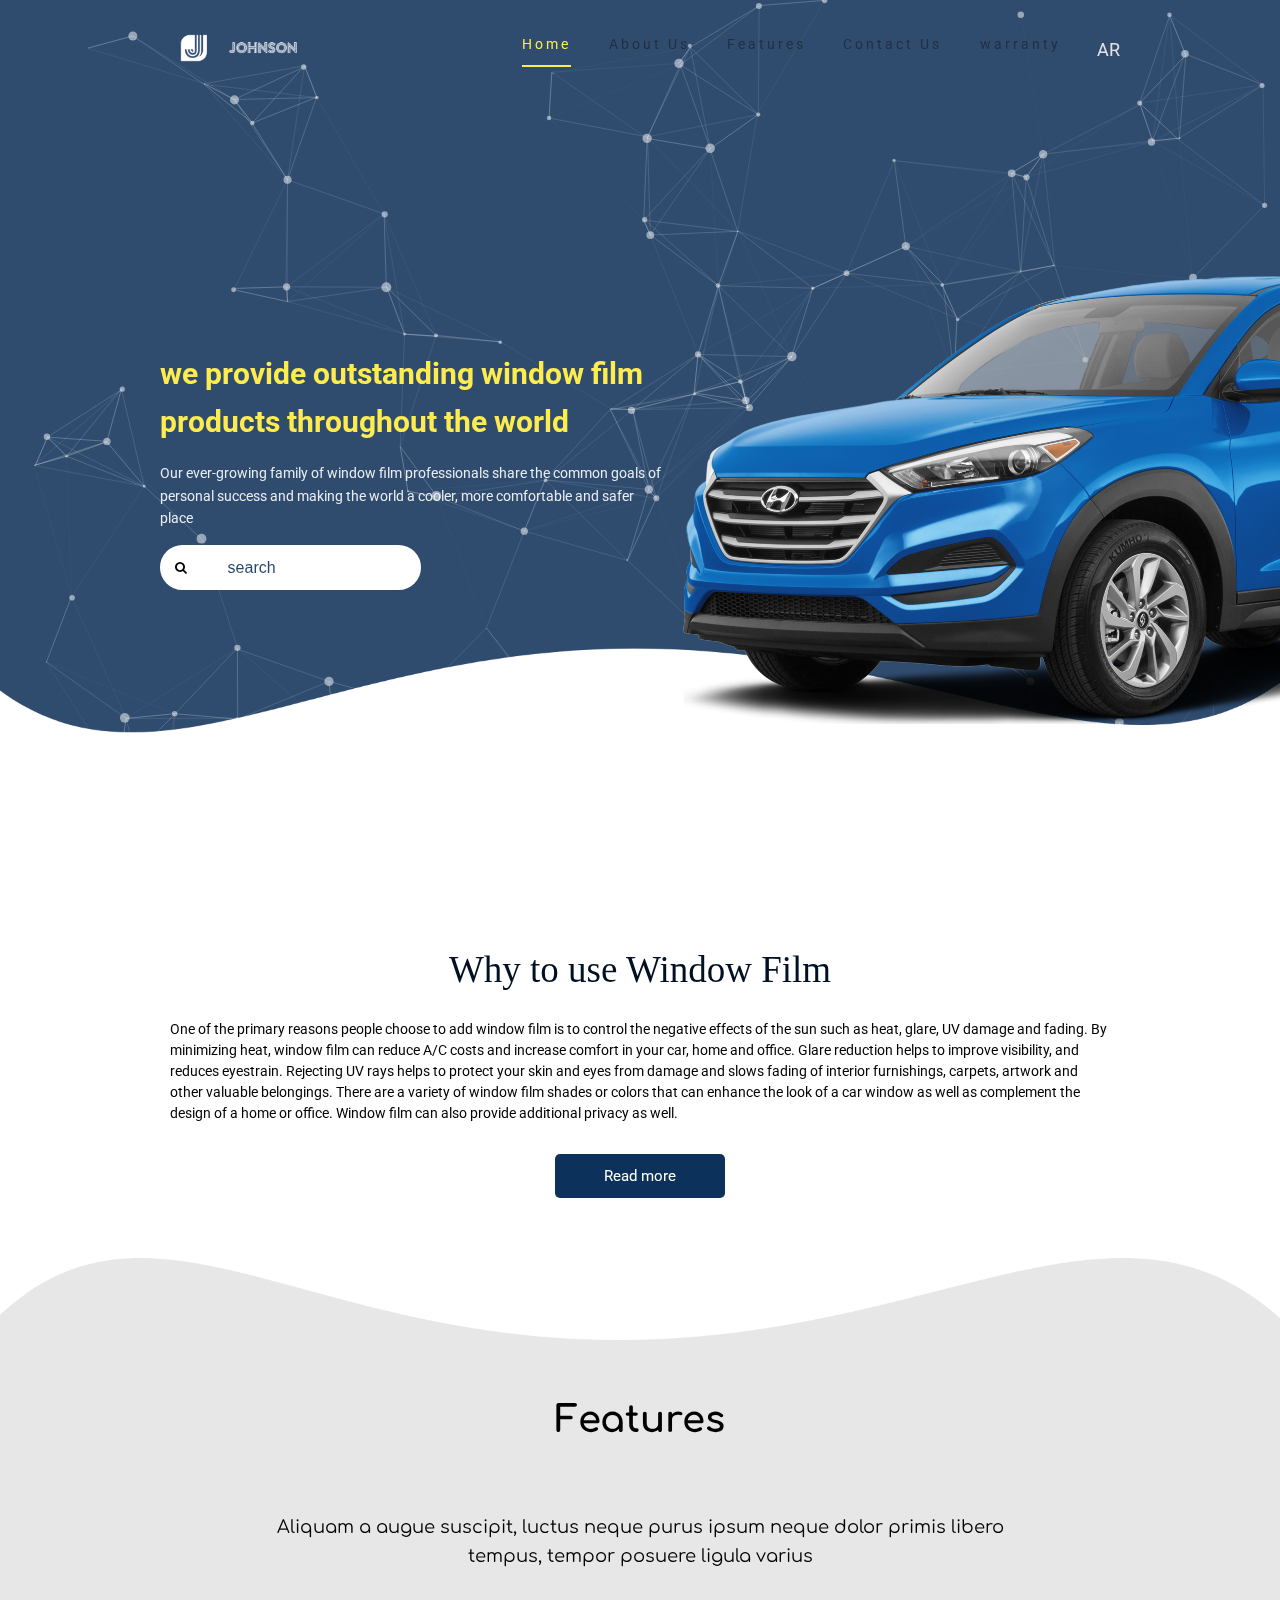
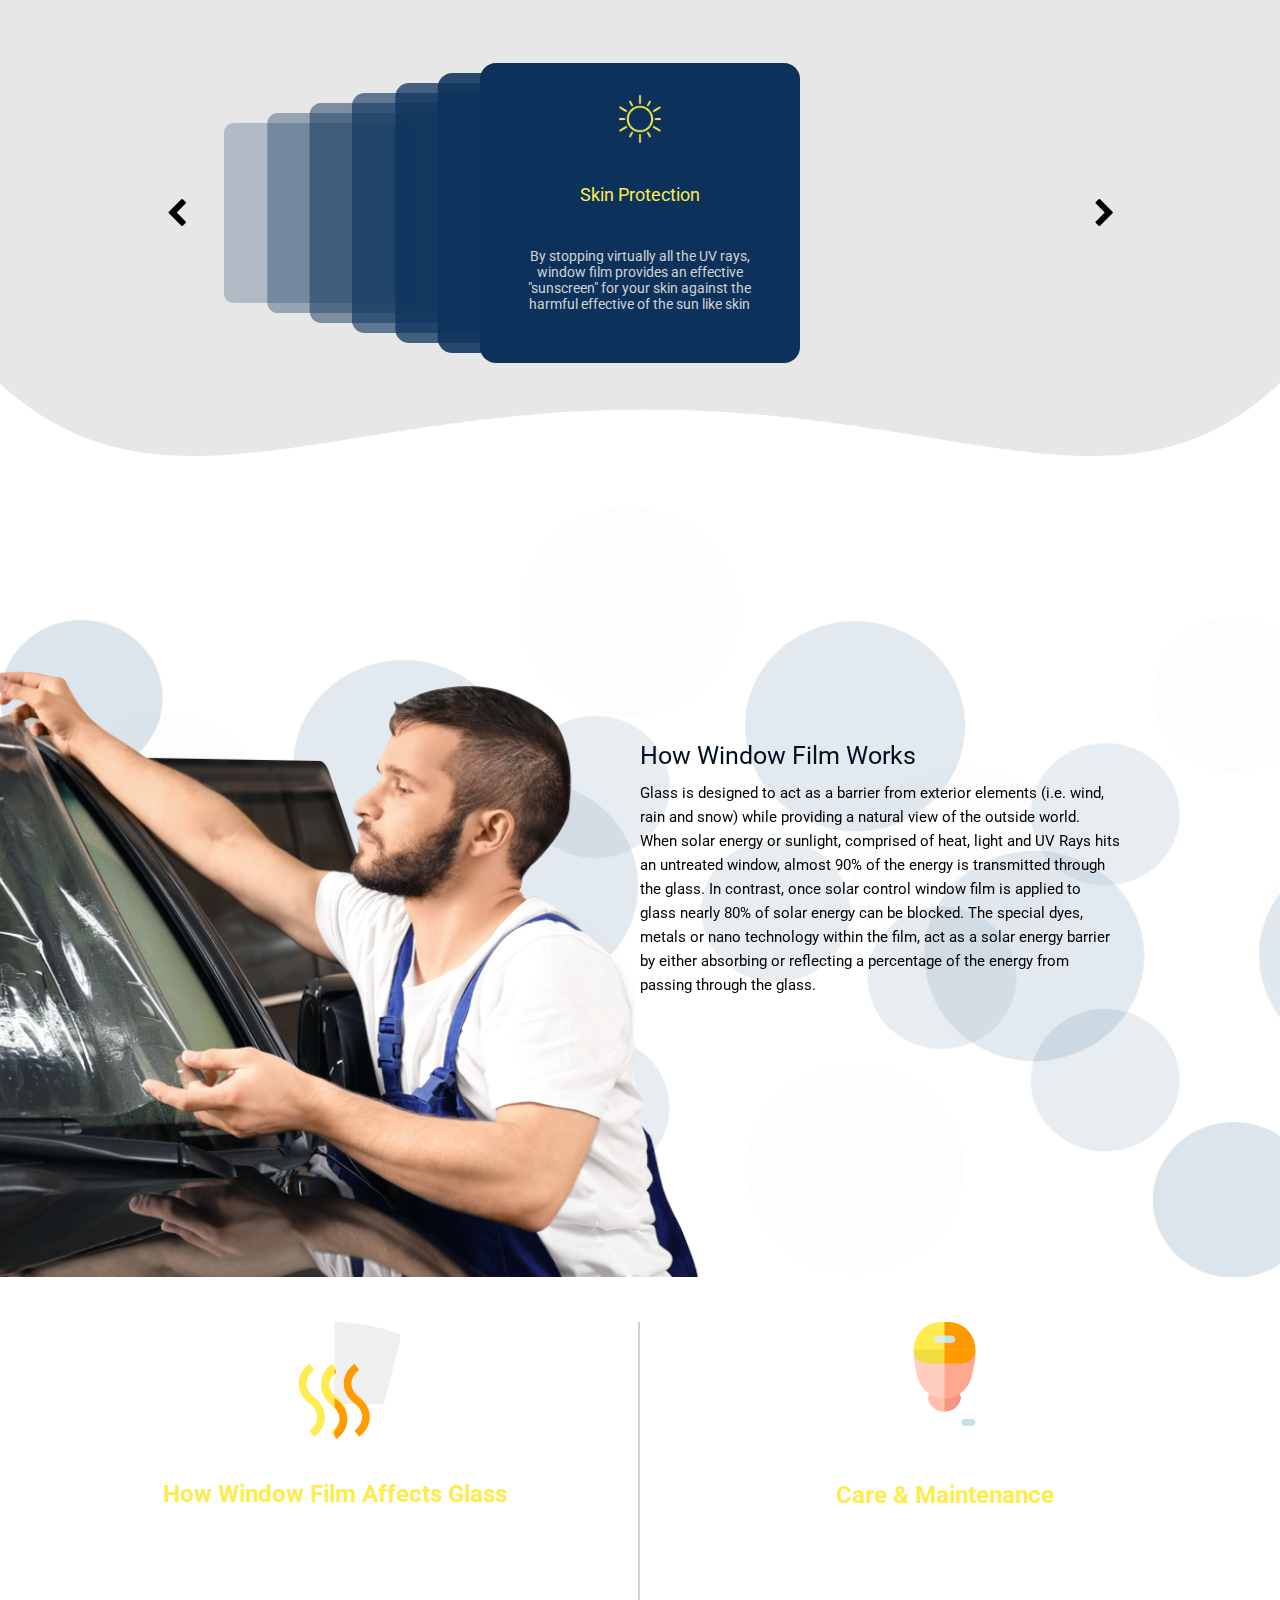
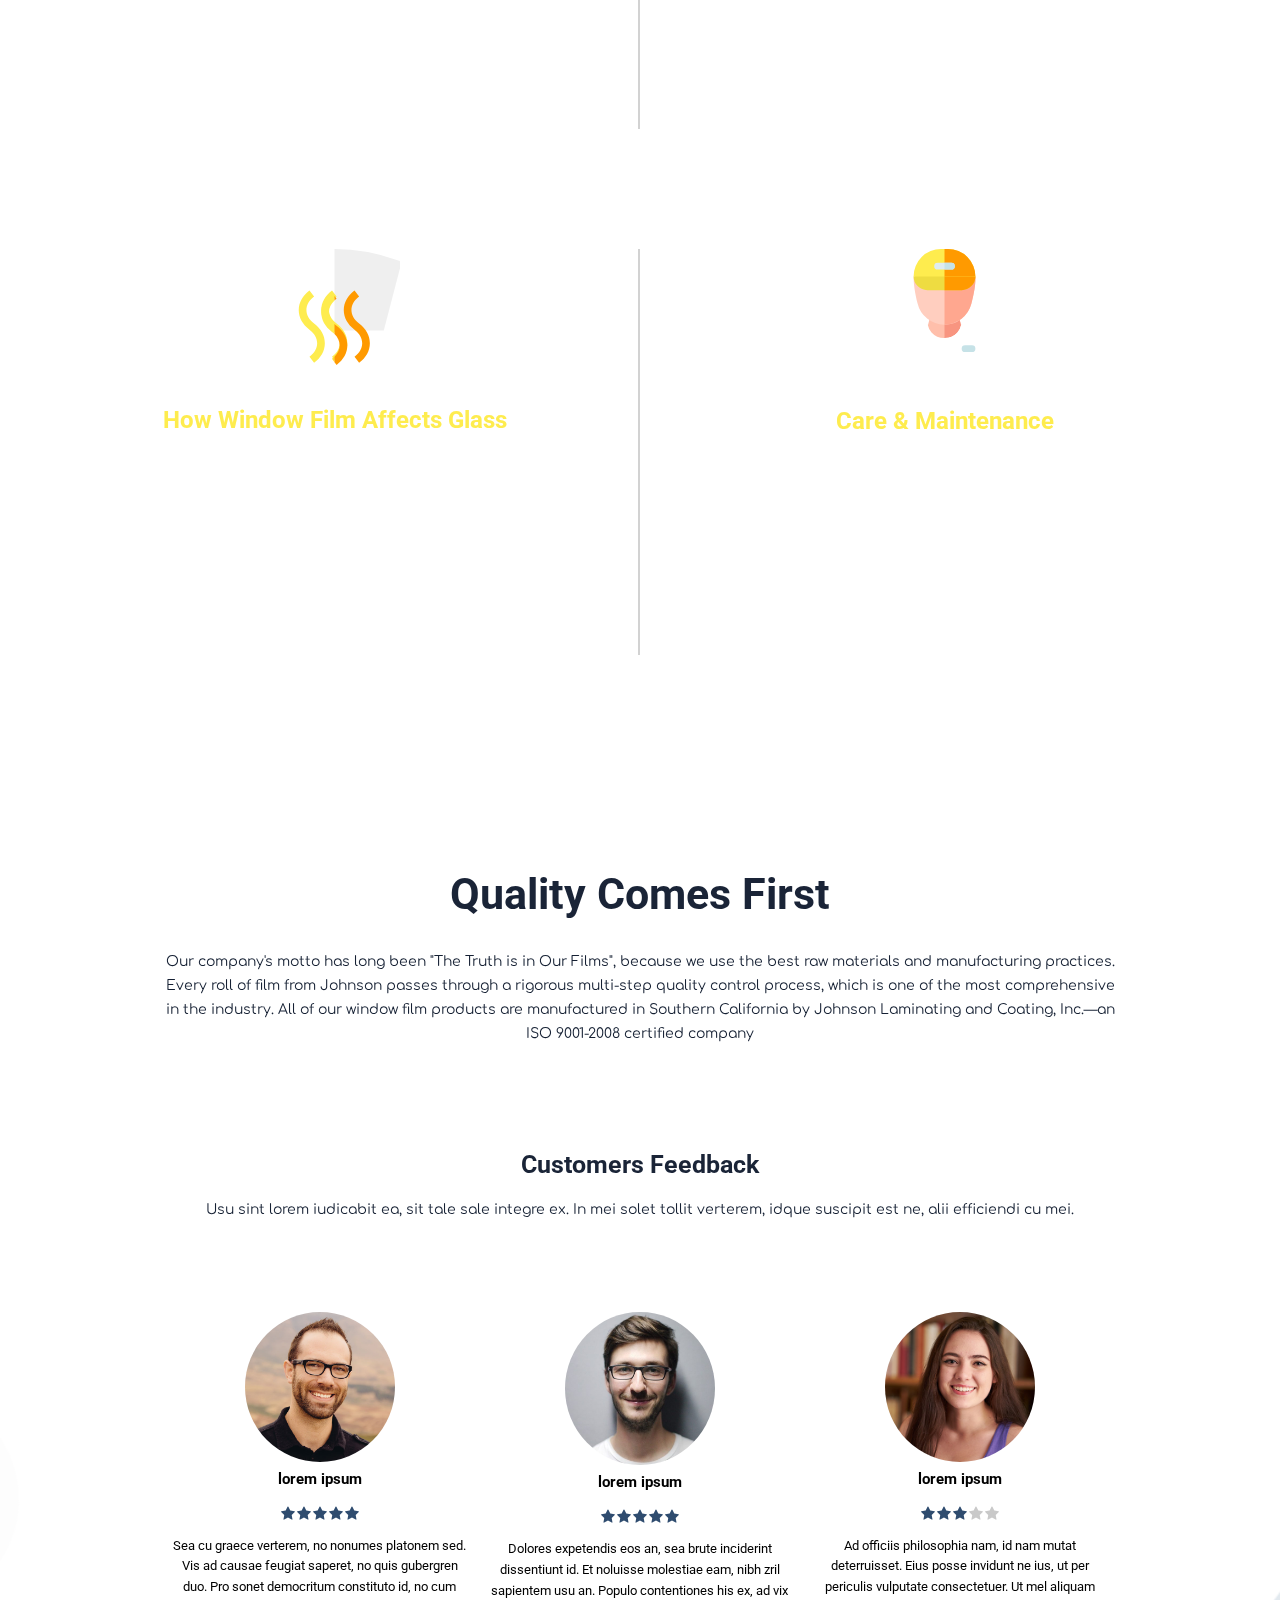
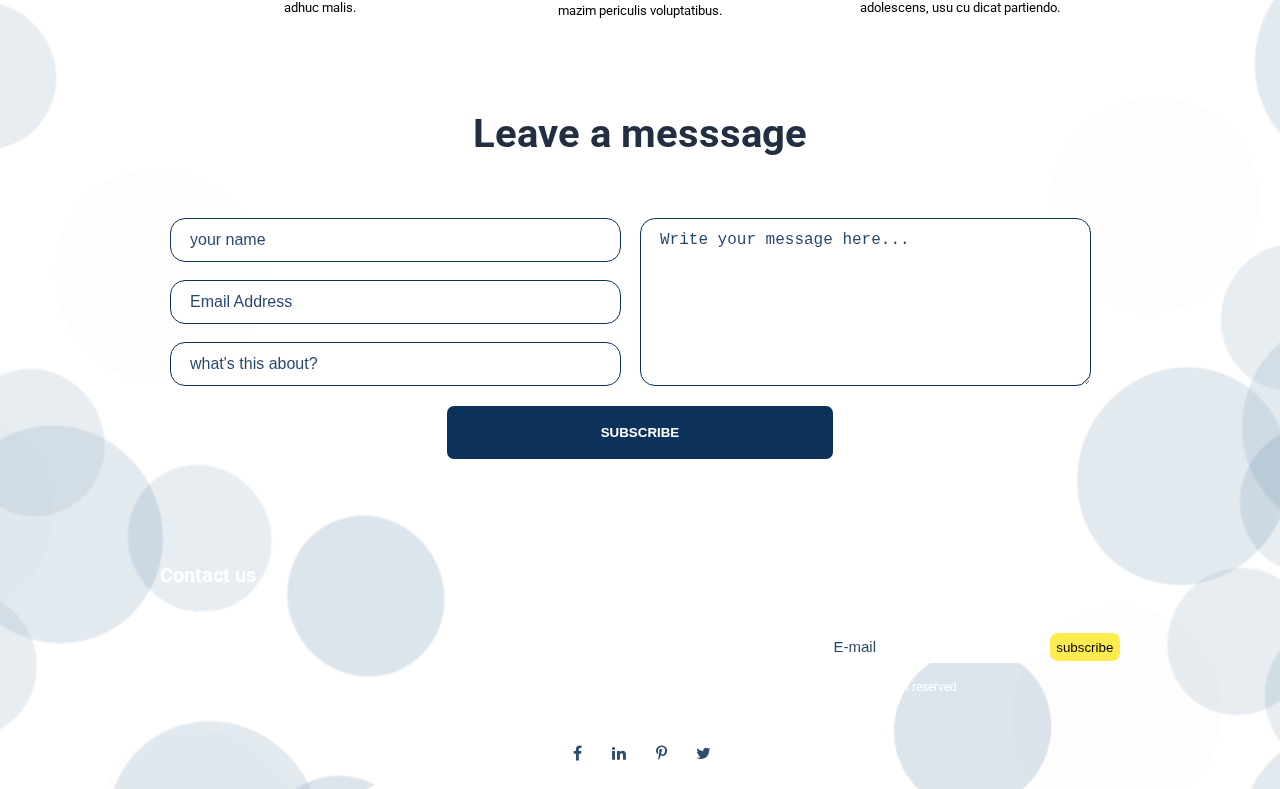
<file: index.html>
<!DOCTYPE html>
<html lang="en" dir="ltr">

<head>
  <meta charset="UTF-8">
  <meta name="viewport" content="width=device-width, initial-scale=1.0">
  <title>Johnson</title>
  <meta name="description" content="tavan">
  <link rel="shortcut icon" href="files/images/logo_1.png">
  <link rel="stylesheet"href="https://fonts.googleapis.com/css?family=Cairo:200,300,400,600,700,900|Roboto:100,100i,300,300i,400,400i,500,500i,700,700i,900,900i&display=swap">
  <link href="https://fonts.googleapis.com/css?family=Comfortaa&display=swap" rel="stylesheet">
  <link href="https://fonts.googleapis.com/css?family=Comfortaa&display=swap" rel="stylesheet">
  <link rel="stylesheet" href="assets/css/font-awesome.min.css">
  <link rel="stylesheet" href="assets/css/style.css">
</head>

<body id="home">
  <div class="component--section theme--full-background">
    <div class="component--particles" id="particles-js"></div>
  </div>
  <div class="component--section theme--side-bubbles">
    <div class="component--section theme--header">
      <div class="component--header">
        <div class="header__top-bar">
          <nav class="component--top-bar">

            <div class="menu">
              <div class="line1"></div>
              <div class="line2"></div>
              <div class="line3"></div>
            </div>

            <div class="logo">
              <a href="#"> <img src="files/images/logo1.png"><img src="files/images/logo2.png"> </a>

            </div>

            <ul class="nav-items">
              <li> <a href="#" class="active">Home</a> </li>
              <li> <a href="about.html">About Us</a> </li>
              <li> <a href="#features" data-vale="features">Features</a> </li>
              <li> <a href="#Contact" data-vale="Contact">Contact Us</a> </li>
              <li> <a href="warranty.html">warranty</a> </li>
            </ul>
            <p class="lan"> <a href="#"> AR </a></p>

          </nav>

        </div>
        <div class="header__main-banner">
          <div class="main-banner">
            <div class="main-banner__content">
              <h2>
                we provide outstanding window film products throughout the world
              </h2>
              <p>Our ever-growing family of window film professionals share the common goals of personal success and
                making the world a cooler, more comfortable and safer place</p>
              <form action="#">
                <i class="fa fa-search" aria-hidden="true"></i>
                <input type="text" placeholder="search">
              </form>

            </div>
            <div class="main-banner__image">
              <img src="./files/images/2018-Hyundai-Tucson-front_12661_032_1853x889_R5U_cropped.png" alt="">
            </div>
          </div>

        </div>
      </div>
      <div class="section__curve"><object data="assets/img/curve.png" type=""></object></div>

    </div>
    <div class="component--section type--solid">
      <div class="header-container">
        <div class="about">
          <div class="title">
            Why to use Window Film
          </div>
          <p>
            One of the primary reasons people choose to add window film is to control the negative effects of the sun
            such as heat, glare, UV damage and fading. By minimizing heat, window film can reduce A/C costs and increase
            comfort in your car, home and office. Glare reduction helps to improve visibility, and reduces eyestrain.
            Rejecting UV rays helps to protect your skin and eyes from damage and slows fading of interior furnishings,
            carpets, artwork and other valuable belongings. There are a variety of window film shades or colors that can
            enhance the look of a car window as well as complement the design of a home or office. Window film can also
            provide additional privacy as well.
          </p>

          <div class="button"><a href="#">Read more</a></div>
        </div>
      </div>
    </div>

    <div class="component--section theme--curves type--solid" id="feature">
      <div class="header-container">
        <div class="title">
            Features
        </div>
        <p class="dis">
            Aliquam a augue suscipit, luctus neque purus ipsum neque dolor primis libero tempus, tempor posuere ligula varius
        </p>

      </div>

      <div class="component--slider">


        <div class="slider__slides">
          <div class="slider__slide">
            <div class="slide__icon">
              <img src="files/images/files_images_slide-1.png" alt="">
            </div>
            <div class="slide__title">
              skin protection
            </div>
            <div class="slide__description">
              By stopping virtually all the UV rays, window film provides an effective "sunscreen" for your skin
              against the harmful effective of the sun like skin cancer and permanent vision impairment
            </div>
          </div>
          <div class="slider__slide">
            <div class="slide__icon">
              <img src="files/images/files_images_slide-2.png " alt="">
            </div>
            <div class="slide__title">
              Reduce Fading
            </div>
            <div class="slide__description">
              Window film blocks up to 99% off UV rays while also significantiy reducing heat. Reducing these two
              primary causes of fading helps to protect your valuable home or office furnishings or vehicle's
              interior. Our clear safety and security films block 98% or more of UV rays </div>
          </div>
          <div class="slider__slide">
            <div class="slide__icon">
              <img src="files/images/files_images_slide-3.png" alt="">
            </div>
            <div class="slide__title">
              Appearance
            </div>
            <div class="slide__description">
              there are a variety of window film shades or color that can enhance the look of a car window as well as
              complement the design of a home or office
            </div>
          </div>
          <div class="slider__slide">
            <div class="slide__icon">
              <img src="files/images/files_images_slide-4.png" alt="">
            </div>
            <div class="slide__title">
              Energy Saving
            </div>
            <div class="slide__description">
              Solar control films can significantly reduce air conditioning usage. this will extend the life of A/C
              systems and reduce energy costs...including improved gas mileage for your vehicle
            </div>
          </div>
          <div class="slider__slide">
            <div class="slide__icon">
              <img src="files/images/files_images_slide-5.png" alt="">
            </div>
            <div class="slide__title">
              cut Annoying Glare
            </div>
            <div class="slide__description">
              whatever the couse -direct sun ,headlights ,or reflection from snow, water,or surrounding
              buildings-glare is not only annoyingbut can also be dangerous if it blinds you vision .like sunglasses
              ,window film does an excellent job of cutting glare
            </div>
          </div>
          <div class="slider__slide">
            <div class="slide__icon">
              <img src="files/images/files_images_slide-6.png" alt="">
            </div>
            <div class="slide__title">
              Decrease Heat
            </div>
            <div class="slide__description">
              Today's window film can provide up to 82% solar energy rejection versus untreated glass. By controlling
              host spots and over all unwanted interior teat from the sun ,window film helpes create a more
              confortable living or driving experience while reducing cooling costs
            </div>
          </div>
          <div class="slider__slide">
            <div class="slide__icon">
              <img src="files/images/files_images_slide-7.png" alt="">
            </div>
            <div class="slide__title">
              increase safety & Security
            </div>
            <div class="slide__description">
              accidents, forces of nature and human threats can instantly turn a pane of glass into dangerous shards.
              thicker protective safety films are available to provide an extra level of protection in case of
              breakage and increased security for yout possessions against smash-ans grab robberies
            </div>
          </div>
        </div>
        <div class="slider__controllers">
          <div class="slider__navigator">
            <div class="navigator__button type--next"><i class="fa fa-chevron-right" aria-hidden="true"></i></div>
            <div class="navigator__button type--previous"><i class="fa fa-chevron-left" aria-hidden="true"></i></div>
          </div>
        </div>
      </div>

      <div class="section__curves type--top"><object data="assets/img/curves--top.png" type=""></object></div>
      <div class="section__curves type--bottom"><object data="assets/img/curves--bottom.png" type=""></object></div>
    </div>


    <div class="component--section theme--bubbles type--solid">


      <div class="division division--large">

        <div class="division__image">
          <img src="./files/images/film.png" alt="">
        </div>
        <div class="header-container">
          <div class="division__content">
            <h2>
              how window film works
            </h2>
            <p>Glass is designed to act as a barrier from exterior elements (i.e. wind, rain and snow) while providing a
              natural view of the outside world. When solar energy or sunlight, comprised of heat, light and UV Rays
              hits an untreated window, almost 90% of the energy is transmitted through the glass. In contrast, once
              solar control window film is applied to glass nearly 80% of solar energy can be blocked. The special dyes,
              metals or nano technology within the film, act as a solar energy barrier by either absorbing or reflecting
              a percentage of the energy from passing through the glass.</p>

          </div>
        </div>

      </div>
      <div class="section__bubbles"><object data="assets/img/bubbles.svg" type=""></object></div>
    </div>
    <!-- start feature -->
    <div class="component--section">
      <div class="features" id="features">
      <div class="header-container">
          <ul>
            <li >
              <div class="img">
                <img src="./files/images/windscreen%20(2).svg">

              </div>
              <h2>how window film affects glass</h2>
              <p>Glass is designed to act as a barrier from exterior elements (i.e. wind, rain and snow) while providing
                a natural view of the outside world. When solar energy or sunlight, comprised of heat, light and UV Rays
                hits an untreated window, almost 90% of the energy is transmitted through the glass. In contrast, once
                solar control window film is applied to glass nearly 80% of solar energy can be blocked. The special
                dyes, metals or nano technology within the film, act as a solar energy barrier by either absorbing or
                reflecting a percentage of the energy from passing through the glass.</p>
            </li>

            <li >
              <div class="img">
                <img src="./files/images/mechanic%20(2).svg">
              </div>
              <h2>care & maintenance</h2>
              <p>Once window film has been installed, it is very common to see a slight haziness and/or small water
                pockets. This is a normal part of the adhesive bonding process called "curing". Depending on the film
                type and weather conditions, it may take up to 30 days for the film to be fully cured. The curing
                process is slow because the remaining water used in installation must evaporate through the film.
                Sputtered and heavy security films take the longest to dry and will take longer for any hazy appearance
                to disappear.</p>
            </li>

            
          </ul>
          <ul>
              <li >
                <div class="img">
                  <img src="./files/images/windscreen%20(2).svg">

                </div>
                <h2>how window film affects glass</h2>
                <p>Glass is designed to act as a barrier from exterior elements (i.e. wind, rain and snow) while providing
                  a natural view of the outside world. When solar energy or sunlight, comprised of heat, light and UV Rays
                  hits an untreated window, almost 90% of the energy is transmitted through the glass. In contrast, once
                  solar control window film is applied to glass nearly 80% of solar energy can be blocked. The special
                  dyes, metals or nano technology within the film, act as a solar energy barrier by either absorbing or
                  reflecting a percentage of the energy from passing through the glass.</p>
              </li>
  
              <li >
                <div class="img">
                  <img src="./files/images/mechanic%20(2).svg">

                </div>
                <h2>care & maintenance</h2>
                <p>Once window film has been installed, it is very common to see a slight haziness and/or small water
                  pockets. This is a normal part of the adhesive bonding process called "curing". Depending on the film
                  type and weather conditions, it may take up to 30 days for the film to be fully cured. The curing
                  process is slow because the remaining water used in installation must evaporate through the film.
                  Sputtered and heavy security films take the longest to dry and will take longer for any hazy appearance
                  to disappear.</p>
              </li>
  
              
            </ul>
        </div>
      </div>
    </div>
    <!-- end feature -->

    <div class="component--section type--solid">
      <!-- start division -->

      <div class="header">
        <div class="header-container">
          <h2 class="divtion-heading">quality comes first</h2>
          <p>Our company's motto has long been "The Truth is in Our Films", because we use the best raw materials and
            manufacturing practices. Every roll of film from Johnson passes through a rigorous multi-step quality
            control process, which is one of the most comprehensive in the industry. All of our window film products are
            manufactured in Southern California by Johnson Laminating and Coating, Inc.—an ISO 9001-2008 certified
            company</p>
        </div>

      </div>

      <div class="header">
        <div class="header-container">
          <h2>customers feedback</h2>
          <p>Usu sint lorem iudicabit ea, sit tale sale integre ex. In mei solet tollit verterem, idque suscipit est ne,
            alii efficiendi cu mei.
          </p>
        </div>

      </div>
      <!-- end division -->
      <!-- start testimonials -->
      <div class="testimonials">
        <div class="header-container">
          <div class="testimonials__client">
            <img src="./files/images/client1.jpg" alt="">
            <h4>lorem ipsum</h4>
            <i class="fa fa-star"></i>
            <i class="fa fa-star"></i>
            <i class="fa fa-star"></i>
            <i class="fa fa-star"></i>
            <i class="fa fa-star"></i>
            <p>Sea cu graece verterem, no nonumes platonem sed. Vis ad causae feugiat saperet, no quis gubergren duo.
              Pro sonet democritum constituto id, no cum adhuc malis. </p>
          </div>
          <div class="testimonials__client">
            <img src="./files/images/client2.jpeg" alt="">
            <h4>lorem ipsum</h4>
            <i class="fa fa-star"></i>
            <i class="fa fa-star"></i>
            <i class="fa fa-star"></i>
            <i class="fa fa-star"></i>
            <i class="fa fa-star"></i>
            <p>Dolores expetendis eos an, sea brute inciderint dissentiunt id. Et noluisse molestiae eam, nibh zril
              sapientem usu an. Populo contentiones his ex, ad vix mazim periculis voluptatibus.</p>
          </div>
          <div class="testimonials__client">
            <img src="./files/images/client3.jpg" alt="">
            <h4>lorem ipsum</h4>
            <i class="fa fa-star"></i>
            <i class="fa fa-star"></i>
            <i class="fa fa-star"></i>
            <i class="fa fa-star light"></i>
            <i class="fa fa-star light"></i>
            <p>Ad officiis philosophia nam, id nam mutat deterruisset. Eius posse invidunt ne ius, ut per periculis
              vulputate consectetuer. Ut mel aliquam adolescens, usu cu dicat partiendo. </p>
          </div>
        </div>

      </div>
      <!-- end testimonials -->
      <!-- start contact-us -->
      <div class="contact-section" id="Contact">
        <div class="header-container">
          <h2 class="section-header">Leave a messsage</h2>

          <form class="contact-form" action="#" method="post">
            <div class="input-container">
              <div class="input-left">
                <input type="text" class="contact-form-text" placeholder="your name">
                <input type="email" class="contact-form-text" placeholder="Email Address">
                <input type="text" class="contact-form-text" placeholder="what's this about?">
              </div>
              <div class="input-right">
                <textarea class="contact-form-text" placeholder="Write your message here..."></textarea>
              </div>
            </div>
            <input type="submit" class="contact-form-btn" value="subscribe">
          </form>
        </div>
      </div>

      <!-- end contact-us -->
    </div>
    <div class="component--section">
      <!-- start footer -->
      <div class="header-container">
        <div class="footer">
          <div class="footer__contact">
            <h2>Contact us</h2>
            <ul>
              <li><i class="fa fa-phone"><span>0098-65324</span></i></li>
              <li><i class="fa fa-map-marker"><span>tanta-Egypt</span></i></li>
              <li><i class="fa fa-map-marker"><span>tanta-Egypt</span></i></li>
            </ul>
          </div>
          <div class="footer__subscribe">
            <h3>subscribe our newsletter for the latest news,</h3>
            <form action="#">
              <input type="email" placeholder="E-mail">
              <button>subscribe</button>
            </form>
            <p>&copy; 2019 all right reserved</p>
          </div>
        </div>
        <div class="footer__social-links">
          <ul>
            <li> <a href="#"> <i class="fa fa-facebook"></i> </a> </li>
            <li> <a href="#"> <i class="fa fa-linkedin"></i></a> </li>
            <li> <a href="#"> <i class="fa fa-pinterest-p"></i></a> </li>
            <li> <a href="#"> <i class="fa fa-twitter"></i></a> </li>
          </ul>
        </div>
      </div>
      <!-- end footer -->
    </div>
    <div class="section__bubbles type--start"><object data="assets/img/side-bubbles--start.svg" type=""></object></div>
    <div class="section__bubbles type--end"><object data="assets/img/side-bubbles--end.svg" type=""></object></div>
  </div>
  <script src="https://code.jquery.com/jquery-3.3.1.min.js"></script>
  <script src="assets/js/particles.min.js"></script>
  <script src="assets/js/main.js"></script>
  <script src="assets/js/top-bar.js"></script>
  <script src="assets/js/slider.js"></script>
  <script>
    $(document).ready(function () {
      $('.component--slider').slider({
        selector: {
          slides: '.slider__slides',
          slide: '.slider__slide'
        }
      });
    });
  </script>


</body>

</html>
</file>
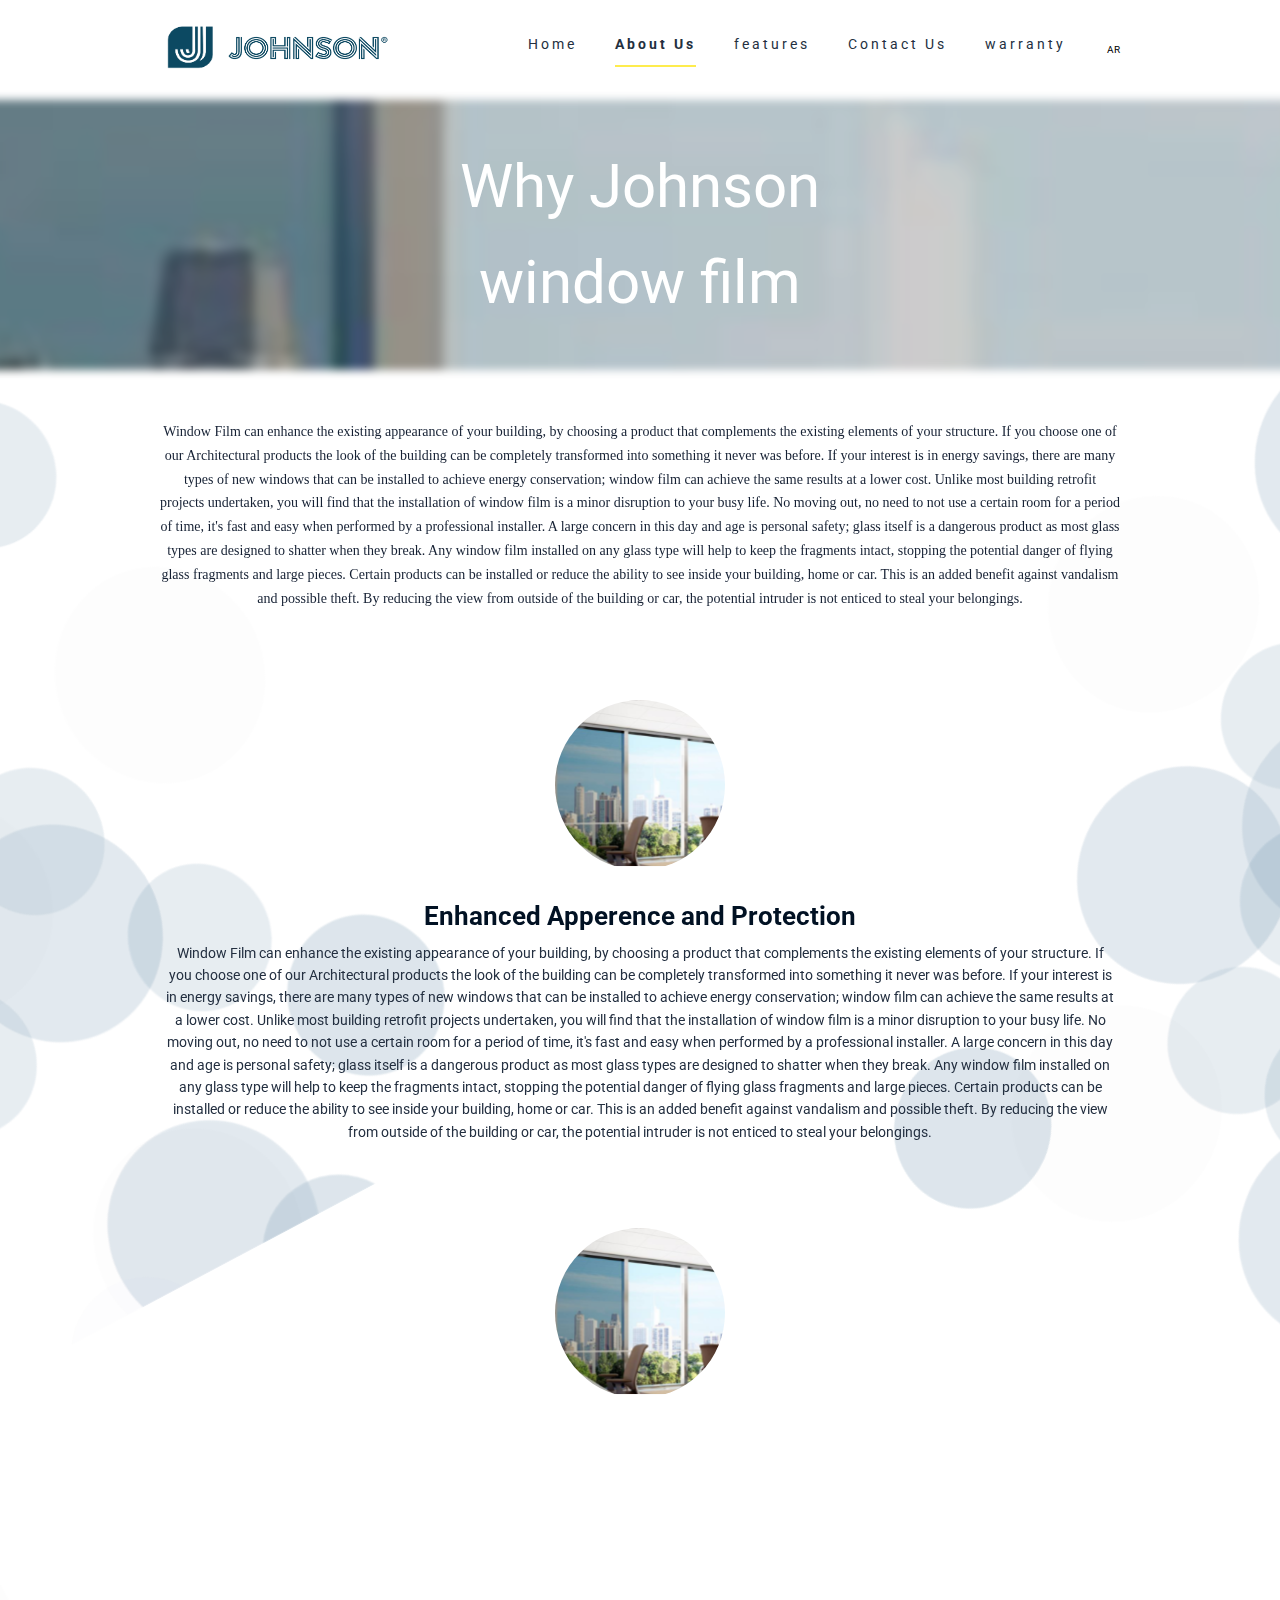
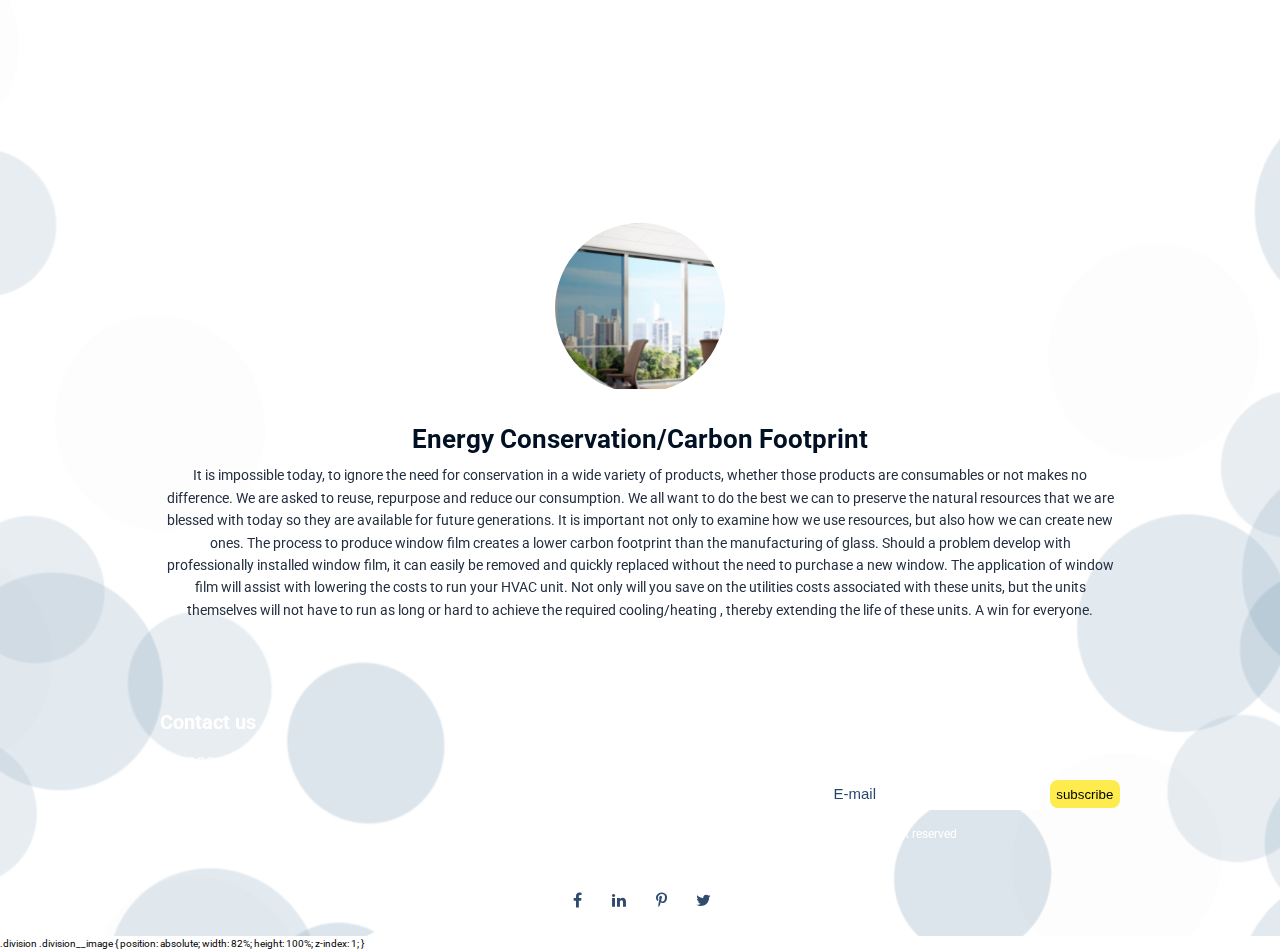
<file: about.html>
<!DOCTYPE html>
<html lang="en" dir="ltr">

<head>
    <meta charset="UTF-8">
    <meta name="viewport" content="width=device-width, initial-scale=1.0">
    <title>about</title>
    <meta name="description" content="tavan">
    <link rel="shortcut icon" href="files/images/logo_1.png">
    <link rel="stylesheet"
        href="https://fonts.googleapis.com/css?family=Cairo:200,300,400,600,700,900|Roboto:100,100i,300,300i,400,400i,500,500i,700,700i,900,900i&display=swap">
    <link rel="stylesheet" href="assets/css/font-awesome.min.css">
    <link rel="stylesheet" href="assets/css/style.css">
</head>

<body>
    <div class="component--section theme--full-background">
        <div class="component--particles" id="particles-js"></div>
    </div>
    <!-- start navbar -->
    <div class="component--section theme--side-bubbles">
        <div class="component--section size--container type--solid status--stack">
            <div class=" header__top-bar">
                <nav class="component--top-bar">

                    <div class="menu">
                        <div class="line1"></div>
                        <div class="line2"></div>
                        <div class="line3"></div>
                    </div>

                    <div class="logo">
                        <a href="index.html"><img src="files/images/final_logo_f.png"><img
                                src="files/images/final_logo_f2.png"></a>

                    </div>

                    <ul class="nav-items primary--color">
                        <li><a href="index.html">Home</a></li>
                        <li><a href="#" class="active">About Us</a></li>
                        <li><a href="index.html#feature">features</a></li>
                        <li><a href="index.html#Contact">Contact Us</a></li>
                        <li><a href="warranty.html">warranty</a></li>
                    </ul>
                    <p> <a href="#"> AR </a></p>

                </nav>

            </div>
            <!-- start header -->



            <div class="blur"><span>Why Johnson <br> window film</span></div>
        </div>

        <div class="component--section type--solid">
            <div class="header">

                <div class="header-container">
                    <p>Window Film can enhance the existing appearance of your building, by choosing a product that
                        complements the existing elements of your structure. If you choose one of our Architectural
                        products the look of the building can be completely transformed into something it never was
                        before. If your interest is in energy savings, there are many types of new windows that can be
                        installed to achieve energy conservation; window film can achieve the same results at a lower
                        cost. Unlike most building retrofit projects undertaken, you will find that the installation of
                        window film is a minor disruption to your busy life. No moving out, no need to not use a certain
                        room for a period of time, it's fast and easy when performed by a professional installer. A
                        large concern in this day and age is personal safety; glass itself is a dangerous product as
                        most glass types are designed to shatter when they break. Any window film installed on any glass
                        type will help to keep the fragments intact, stopping the potential danger of flying glass
                        fragments and large pieces. Certain products can be installed or reduce the ability to see
                        inside your building, home or car. This is an added benefit against vandalism and possible
                        theft. By reducing the view from outside of the building or car, the potential intruder is not
                        enticed to steal your belongings.
                    </p>
                </div>
                <!--  -->

            </div>

        </div>

        <!-- start component -->
        <div class="component--section type--solid">
            <div class="component">

                <img src="files/images/Mask Group 13.svg">
                <div class="header-container">
                    <div class="component-title">
                        <h2>Enhanced Apperence and Protection</h2>
                    </div>
                    <div class="component-description">
                        <p> Window Film can enhance the existing appearance of your building, by choosing a product that
                            complements the existing elements of your structure. If you choose one of our Architectural
                            products the look of the building can be completely transformed into something it never was
                            before. If your interest is in energy savings, there are many types of new windows that can
                            be installed to achieve energy conservation; window film can achieve the same results at a
                            lower cost. Unlike most building retrofit projects undertaken, you will find that the
                            installation of window film is a minor disruption to your busy life. No moving out, no need
                            to not use a certain room for a period of time, it's fast and easy when performed by a
                            professional installer. A large concern in this day and age is personal safety; glass itself
                            is a dangerous product as most glass types are designed to shatter when they break. Any
                            window film installed on any glass type will help to keep the fragments intact, stopping the
                            potential danger of flying glass fragments and large pieces. Certain products can be
                            installed or reduce the ability to see inside your building, home or car. This is an added
                            benefit against vandalism and possible theft. By reducing the view from outside of the
                            building or car, the potential intruder is not enticed to steal your belongings.</p>
                    </div>

                </div>
            </div>
            <div class="section__bubbles type--start"><object data="assets/img/side-bubbles--start.svg"
                    type=""></object>
            </div>
            <div class="section__bubbles type--end"><object data="assets/img/side-bubbles--end.svg" type=""></object>
            </div>
        </div>


        <div class="header-container">
            <div class="component">

                <img src="files/images/Mask Group 13.svg">
                <div class="header-container">
                    <div class="component-title white">
                        <h2>Not Only for Automobiles</h2>
                    </div>
                    <div class="component-description white">
                        <p> When thinking of window film, we all know about tinting our cars, which has been around for
                            almost as long as there have been cars. Everyone wants to reduce the glare encountered when
                            driving and protect the vehicle’s interior. As we drive around town we always see companies
                            advertising automobile window tinting, but did you ever think that the same kind of product
                            might bring advantages to your building? Your car is not the largest monetary investment you
                            will ever make, that’s reserved for real estate, whether a commercial building, your home,
                            office or rental unit. Why not give the largest investment you will ever make the same
                            protection? Whether you are interested in privacy, safety, energy savings or appearance the
                            benefits of window film will bring the same levels of protection with a greater return on
                            investment. The temperature changes that buildings experience are slower and felt more by
                            humans than the changes in your car. Sure your cars gets hot, but leave the windows or doors
                            open and turn on the AC in a short period of time the temperature will adjust to a
                            comfortable environment, but not so with a building. Buildings are not conducive to quick
                            temperature turn a rounds. Automobiles are small spaces with limited amounts of air which
                            allows air to circulate more quickly. As we all know trying to cool or even heat a building
                            in which the HVAC has gone out, takes quite awhile. The addition of any kind of window film
                            on a structure will assist with the amount of heat or cold that escapes from the untreated
                            window.

                        </p>
                    </div>

                </div>
            </div>
        </div>
        <div class="component--section type--solid">
            <div class="component">

                <img src="files/images/Mask Group 13.svg">
                <div class="header-container">
                    <div class="component-title">
                        <h2>Energy Conservation/Carbon Footprint</h2>
                    </div>
                    <div class="component-description">
                        <p> It is impossible today, to ignore the need for conservation in a wide variety of products,
                            whether those products are consumables or not makes no difference. We are asked to reuse,
                            repurpose and reduce our consumption. We all want to do the best we can to preserve the
                            natural resources that we are blessed with today so they are available for future
                            generations. It is important not only to examine how we use resources, but also how we can
                            create new ones. The process to produce window film creates a lower carbon footprint than
                            the manufacturing of glass. Should a problem develop with professionally installed window
                            film, it can easily be removed and quickly replaced without the need to purchase a new
                            window. The application of window film will assist with lowering the costs to run your HVAC
                            unit. Not only will you save on the utilities costs associated with these units, but the
                            units themselves will not have to run as long or hard to achieve the required
                            cooling/heating , thereby extending the life of these units. A win for everyone.

                        </p>
                    </div>

                </div>
            </div>
        </div>

        <!-- end component -->
        <div class="component--section">
            <!-- start footer -->
            <div class="header-container">
                <div class="footer">
                    <div class="footer__contact">
                        <h2>Contact us</h2>
                        <ul>
                            <li><i class="fa fa-phone"><span>0098-65324</span></i></li>
                            <li><i class="fa fa-map-marker"><span>tanta-Egypt</span></i></li>
                            <li><i class="fa fa-map-marker"><span>tanta-Egypt</span></i></li>
                        </ul>
                    </div>
                    <div class="footer__subscribe">
                        <h3>subscribe our newsletter for the latest news,</h3>
                        <form action="#">
                            <input type="email" placeholder="E-mail">
                            <button>subscribe</button>
                        </form>
                        <p>&copy; 2019 all right reserved</p>
                    </div>
                </div>
                <div class="footer__social-links">
                    <ul>
                        <li> <a href="#"> <i class="fa fa-facebook"></i> </a> </li>
                        <li> <a href="#"> <i class="fa fa-linkedin"></i></a> </li>
                        <li> <a href="#"> <i class="fa fa-pinterest-p"></i></a> </li>
                        <li> <a href="#"> <i class="fa fa-twitter"></i></a> </li>
                      </ul>
                </div>
            </div>
            <!-- end footer -->
        </div>
        <div class="section__bubbles type--start"><object data="assets/img/side-bubbles--start.svg" type=""></object>
        </div>
        <div class="section__bubbles type--end"><object data="assets/img/side-bubbles--end.svg" type=""></object></div>
    </div>


    <script src="https://code.jquery.com/jquery-3.3.1.min.js"></script>
    <script src="assets/js/particles.min.js"></script>
    <script src="assets/js/main.js"></script>
    <script src="assets/js/top-bar.js"></script>
</body>

</html>
.division .division__image {
position: absolute;
width: 82%;
height: 100%;
z-index: 1;
}
</file>
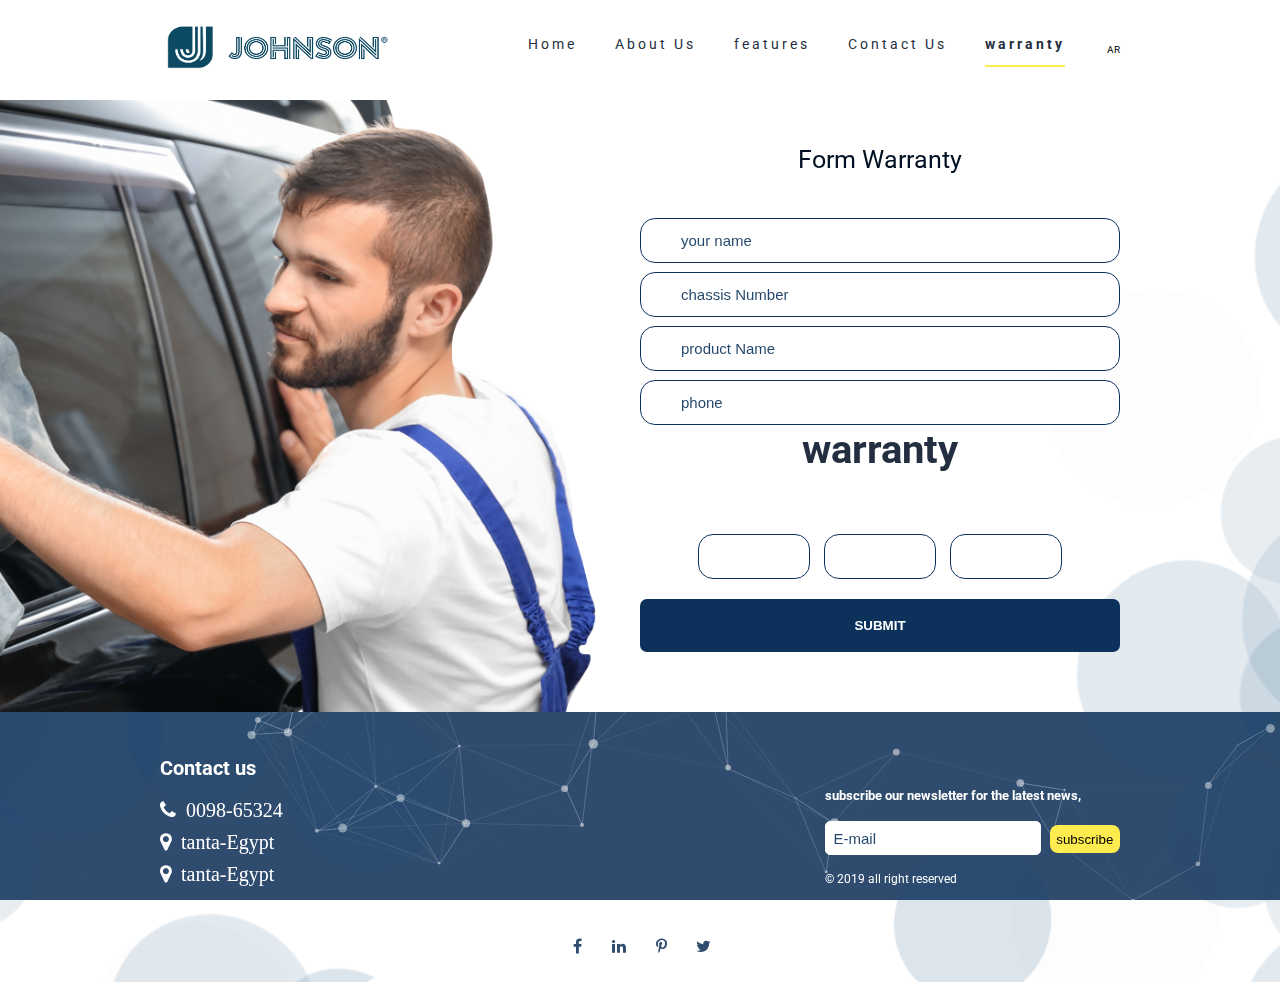
<file: warranty.html>
<!DOCTYPE html>
<html lang="en" dir="ltr">

<head>
    <meta charset="UTF-8">
    <meta name="viewport" content="width=device-width, initial-scale=1.0">
    <title>warranty</title>
    <meta name="description" content="tavan">
    <link rel="shortcut icon" href="files/images/logo_1.png">
    <link rel="stylesheet"
        href="https://fonts.googleapis.com/css?family=Cairo:200,300,400,600,700,900|Roboto:100,100i,300,300i,400,400i,500,500i,700,700i,900,900i&display=swap">
    <link rel="stylesheet" href="assets/css/font-awesome.min.css">
    <link rel="stylesheet" href="assets/css/style.css">
</head>

<body>
    <div class="component--section theme--full-background">
        <div class="component--particles" id="particles-js"></div>
    </div>
    <!-- start navbar -->
    <div class="component--section theme--side-bubbles">
        <div class="component--section size--container type--solid status--stack">
            <div class=" header__top-bar">
                <nav class="component--top-bar">

                    <div class="menu">
                        <div class="line1"></div>
                        <div class="line2"></div>
                        <div class="line3"></div>
                    </div>

                    <div class="logo">
                       <a href="index.html"> <img src="files/images/final_logo_f.png"><img src="files/images/final_logo_f2.png"> </a>

                    </div>
                  
                    <ul class="nav-items primary--color">
                        <li><a href="index.html">Home</a></li>
                        <li><a href="about.html">About Us</a></li>
                        <li><a href="index.html#feature">features</a></li>
                        <li><a href="index.html#Contact">Contact Us</a></li>
                        <li><a href="#" class="active">warranty</a></li>
                    </ul>
                    <p> <a href="#"> AR </a></p>
                </nav>

            </div>
            <!-- start header -->




        </div>
        <div class="component--section type--solid">
            <div class="division">

                <div class="division__image">
                    <img src="./files/images/warranty.png" alt="">
                </div>
                <div class="header-container">
                    <div class="division__content">
                        <h2 class="section-header">form warranty</h2>

                        <form class="warranty-section" action="#" method="post">
                            <div class="input-container">
                                <div class="input-top">
                                    <input type="text" class="warranty-form-text" placeholder="your name">
                                    <input type="text" class="warranty-form-text" placeholder="chassis Number">
                                    <input type="text" class="warranty-form-text" placeholder="product Name">
                                    <input type="text" class="warranty-form-text" placeholder="phone">
                                </div>
                                <h3 class="section-discription"> warranty</h3>

                                <div class="input-bottom">
                                    <input type="text" maxlength="3" class="warranty-form-text">
                                    <input type="text" maxlength="3" class="warranty-form-text">
                                    <input type="text" maxlength="3" class="warranty-form-text">
                                </div>
                            </div>
                            <input type="submit" class="warranty-form-btn" value="submit">
                        </form>
                    </div>
                </div>

            </div>

        </div>
        <!-- end component -->
        <div class="component--section">
            <!-- start footer -->
            <div class="header-container">
                <div class="footer">
                    <div class="footer__contact">
                        <h2>Contact us</h2>
                        <ul>
                            <li><i class="fa fa-phone"><span>0098-65324</span></i></li>
                            <li><i class="fa fa-map-marker"><span>tanta-Egypt</span></i></li>
                            <li><i class="fa fa-map-marker"><span>tanta-Egypt</span></i></li>
                        </ul>
                    </div>
                    <div class="footer__subscribe">
                        <h3>subscribe our newsletter for the latest news,</h3>
                        <form action="#">
                            <input type="email" placeholder="E-mail">
                            <button>subscribe</button>
                        </form>
                        <p>&copy; 2019 all right reserved</p>
                    </div>
                </div>
                <div class="footer__social-links">
                    <ul>
                        <li> <a href="#"> <i class="fa fa-facebook"></i> </a> </li>
                        <li> <a href="#"> <i class="fa fa-linkedin"></i></a> </li>
                        <li> <a href="#"> <i class="fa fa-pinterest-p"></i></a> </li>
                        <li> <a href="#"> <i class="fa fa-twitter"></i></a> </li>
                      </ul>
                </div>
            </div>
            <!-- end footer -->
        </div>
        <div class="section__bubbles type--start"><object data="assets/img/side-bubbles--start.svg" type=""></object>
        </div>
        <div class="section__bubbles type--end"><object data="assets/img/side-bubbles--end.svg" type=""></object></div>
    </div>


    <script src="https://code.jquery.com/jquery-3.3.1.min.js"></script>
    <script src="assets/js/particles.min.js"></script>
    <script src="assets/js/main.js"></script>
    <script src="assets/js/top-bar.js"></script>
</body>

</html>
</file>
<file: assets/css/style.css>
/* RESET */
* {
  padding: 0;
  margin: 0;
}

body {
  margin: 0;
  line-height: 1.6;
  letter-spacing: 1.2;
  overflow-x: hidden;
}

html {
  -webkit-box-sizing: border-box;
  box-sizing: border-box;
  font-size: 10px;
  scroll-behavior: smooth
}

ul {
  margin: 0;
  padding: 0;
}

li {
  list-style: none;
}

a {
  text-decoration: none;
  color: inherit;
}

.header-container {
  margin: 0 auto;
  width: 92%;
  max-width: 960px;
  position: relative;
  z-index: 2000;
}

/* GENERAL */
[lang="en"] {
  font-family: 'Roboto', sans-serif;
}

[lang="ar"] {
  font-family: 'Cairo', sans-serif;
}

/* SECTION */
.component--section {
  position: relative;
}

.component--section.type--solid {
  background-color: #fff;
}

.component--section.theme--full-background {
  position: fixed;
  top: 0;
  right: 0;
  bottom: 0;
  left: 0;
}

.component--section.theme--header {
  min-height: 100vh;
  display: grid;
  place-self: stretch;
}

.component--section.theme--header .section__curve {
  position: absolute;
  bottom: 0;
  right: 0;
  left: 0;
  top: 72vh;
}

@media (max-width:768px) {
  .component--section.theme--header .section__curve {
    top: 89vh;
  }
}

@media (max-width:320px) {
  .component--section.theme--header .section__curve {
    top: 95vh;
  }
}

.component--section.theme--header .section__curve::after {
  content: '';
  position: absolute;
  bottom: 0;
  right: 0;
  left: 0;
  background-color: #fff;
}

.component--section.theme--header .section__curve object {
  position: absolute;
  top: 0;
  right: 0;
  bottom: 0;
  left: 0;
  width: 100%;
}

@media (max-aspect-ratio: 1/1) {
  .component--section.theme--header .section__curve {
    padding-top: calc(6.614583333333333333333333333333% + 28.115526519869339412027354123094vw);
  }

  .component--section.theme--header .section__curve::after {
    height: 28.115526519869339412027354123094vw;
  }

  .component--section.theme--header .section__curve object {
    height: calc(100% - 28.115526519869339412027354123094vw);
  }
}

@media (min-aspect-ratio: 1/1) {
  .component--section.theme--header .section__curve {
    padding-top: calc(6.614583333333333333333333333333% + 28.115526519869339412027354123094vh);
  }

  .component--section.theme--header .section__curve::after {
    height: 28.115526519869339412027354123094vh;
  }

  .component--section.theme--header .section__curve object {
    height: calc(100% - 28.115526519869339412027354123094vh);
  }
}

.component--section.theme--curves {
  margin-top: 6.354166666666666666666666666667%;
  margin-bottom: 5.729166666666666666666666666667%;
  background-color: #e7e7e7;
}

.component--section.theme--curves+.component--section {
  margin-top: 5.729166666666666666666666666667%;
}

.component--section.theme--curves .section__curves {
  position: absolute;
  right: 0;
  left: 0;
}

.component--section.type--solid.theme--curves .section__curves {
  background-color: #fff;
}

.component--section.theme--curves .section__curves.type--top {
  bottom: 100%;
  padding-top: 6.354166666666666666666666666667%;
}

.component--section.theme--curves .section__curves.type--bottom {
  top: 100%;
  padding-top: 5.729166666666666666666666666667%;
}

.component--section.theme--curves .section__curves object {
  position: absolute;
  top: 0;
  right: 0;
  bottom: 0;
  left: 0;
  width: 100%;
  height: 100%;
}

.component--section.theme--bubbles {
  overflow: hidden;
}

.component--section.theme--bubbles .section__bubbles {
  position: absolute;
  bottom: 0;
  padding-top: calc((100% * 1.09803125) * 0.54912675147754978133211903880999);
  width: calc(100% * 1.09803125);
}

.component--section.theme--bubbles .section__bubbles object {
  position: absolute;
  top: 0;
  right: 0;
  bottom: 0;
  left: 0;
  width: 100%;
  height: 100%;
}

.component--section.theme--side-bubbles {
  overflow: hidden;
}

.component--section.theme--side-bubbles .section__bubbles {
  position: absolute;
  bottom: 0;
  padding-top: calc((100% * 1.09803125) * 0.54912675147754978133211903880999);
  width: calc(100% * 1.09803125);
}

.component--section.theme--side-bubbles .section__bubbles.type--start {
  left: 0;
  transform: translateX(-061.044862490631907485936002883949%) translateY(-17.014200815423951350977817704374%);
}

.component--section.theme--side-bubbles .section__bubbles.type--end {
  right: 0;
  transform: translateX(061.044862490631907485936002883949%) translateY(-17.014200815423951350977817704374%);
}

.component--section.theme--side-bubbles .section__bubbles object {
  position: absolute;
  top: 0;
  right: 0;
  bottom: 0;
  left: 0;
  width: 100%;
  height: 100%;
}

.component--section.theme--side-bubbles .section__bubbles.type--start object {
  transform: rotate(62deg);
}

.component--section.theme--side-bubbles .section__bubbles.type--end object {
  transform: rotate(-62deg);
}

.component--section.status--stack {
  z-index: 1;
}

.component--section.size--container {
  padding-right: 4%;
  padding-left: 4%;
}

@media (min-width: calc(960px * (1 + ((100 - 92) / 100)))) {
  .component--section.size--container {
    padding-right: calc((100% - 960px) / 2);
    padding-left: calc((100% - 960px) / 2);
  }
}

/* PARTICLES */
.component--particles {
  width: 100%;
  height: 100%;
  background-color: #2F4C6F;
}

/* HEADER */
.component--header {
  display: grid;
  grid-template-rows: max-content 1fr;
}

.header__top-bar {
  padding-right: 4%;
  padding-left: 4%;
}

[dir="ltr"] .header__main-banner {
  padding-left: 4%;
}

[dir="rtl"] .header__main-banner {
  padding-right: 4%;
}

@media (min-width: calc(960px * (1 + ((100 - 92) / 100)))) {
  .header__top-bar {
    padding-right: calc((100% - 960px) / 2);
    padding-left: calc((100% - 960px) / 2);
  }

  [dir="ltr"] .header__main-banner {
    padding-left: calc((100% - 960px) / 2);
  }

  [dir="rtl"] .header__main-banner {
    padding-right: calc((100% - 960px) / 2);
  }
}

/* start top bar*/
.component--top-bar {
  display: flex;
  justify-content: space-between;
  align-items: center;
  height: 100px !important;
}

.component--top-bar .logo {
  display: flex;
  position: relative;
  width: 35%;
  z-index: 44;
}

.component--top-bar .logo img {
  height: 60px;

}

.component--top-bar .nav-items {
  display: flex;
  justify-content: space-around;
  flex-basis: 60%;
  transform: translateX(0px);
}

.component--top-bar .nav-items li {
  list-style: none;
  margin-right: 10px
}

.component--top-bar .nav-items a {
  color: #232F40;
  text-decoration: none;
  letter-spacing: 3px;
  font-size: 14px;
  display: inline-block;

}

.component--top-bar .nav-items li a:hover,
.component--top-bar .nav-items li a.active {
  color: #FEEC4E;
  border-bottom: 2px solid #FEEC4E;
  padding-bottom: 10px
}

.component--top-bar .nav-items.primary--color li a:hover,
.component--top-bar .nav-items.primary--color li a.active {
  color: #232F40;
  border-bottom: 2px solid #FEEC4E;
  padding-bottom: 10px;
  font-weight: bold
}


.component--top-bar .menu {
  display: none;
  cursor: pointer;
  z-index: 3;

}

.component--top-bar .menu div {
  width: 25px;
  height: 3px;
  background: #e2e2e2;
  margin: 5px;
  border-radius: 3px;
  transition: all 0.3s ease;
}

@media screen and (max-width: 1200px) {
  .component--top-bar .component--top-bar .nav-items {
    width: 80%;
  }
}

@media (max-width: 768px) {
  body {
    overflow-x: hidden;
  }

  .component--top-bar .nav-items {
    position: absolute;
    left: 0;
    top: 0;
    height: 100vh;
    width: 100%;
    display: flex;
    flex-direction: column;
    align-items: center;
    background: #367676;
    transform: translateX(100vw);
    animation: navSlideOut 0s forwards;
  }

  .component--top-bar .nav-items {
    justify-content: center;
    z-index: 2;
  }

  .component--top-bar .nav-items li {
    opacity: 0;
    margin: 2.2em 0;
  }

  .component--top-bar .menu {
    display: block;
  }

  .component--top-bar .nav-active {
    animation: navSlide 0.5s ease both;
  }

  .component--top-bar .nav-off {
    animation: navSlideOut 0.5s ease both;
  }
}

/* normally you could simplify with just the 'to', but we need to reset the translating */
@keyframes navSlide {
  from {
    transform: translateY(-100%);
  }

  to {
    transform: translateY(0%);
  }
}

@keyframes navSlideOut {
  from {
    transform: translateY(0%);
  }

  to {
    transform: translateY(-100%);
  }
}

@keyframes navFade {
  from {
    opacity: 0;
    transform: translateX(-100%);
  }

  to {
    opacity: 1;
    transform: translateX(0%);
  }
}

.component--top-bar .toggle .line1 {
  transform: rotate(135deg);
}

.component--top-bar .toggle .line2 {
  opacity: 0;
}

.component--top-bar .toggle .line3 {
  transform: rotate(-135deg);
}

.component--top-bar .lan {
  color: rgb(226, 226, 226);
  font-size: 18px;
  cursor: pointer;
}

/* end top bar */
/* start main-banner */
.main-banner {
  display: flex;
  align-items: center;
  height: 100%;
}

.main-banner .main-banner__content {
  display: grid;
  grid-gap: 16px;
  align-self: center;
  max-width: 45%;
  margin-bottom: 6em;
  z-index: 3;

}

.main-banner .main-banner__content h2 {
  color: #FEEC4E;
  font-size: 3em;
}

.main-banner .main-banner__content p {
  color: #EAEDF1;
  font-size: 1.4em;
}

.main-banner .main-banner__content input {
  padding: .7em;
  border-radius: 50px;
  background: #fff;
  border: 2px solid #fff;
  max-width: 65%;
  outline: none;
  padding-left: 2.4em;
  font-size: 16px;
}

.main-banner .main-banner__content input::placeholder {

  transform: translateX(1.7em);
}


[dir=rtl] .main-banner .main-banner__content input::placeholder {
  transform: translateX(-1.3em);
}

.main-banner .main-banner__content form {
  position: relative;
}

.main-banner .main-banner__content .fa-search {
  position: absolute;
  top: 35%;
  left: 3%;
  font-size: 1.3em;
  cursor: pointer;
}

.main-banner .main-banner__content form:hover .fa-search {
  color: rgb(20, 20, 221);
}

[dir=rtl] .main-banner .main-banner__content .fa-search {
  right: 1%;
}

.main-banner .main-banner__image {
  position: absolute;
  width: 100%;
  height: 100%;

}

.main-banner .main-banner__image img {
  position: absolute;
  top: 50%;
  width: 73%;
  height: 80%;
  object-fit: contain;
  object-position: 0% 50%;
  z-index: 1;
}

[dir=ltr] .main-banner .main-banner__image img {
  transform: translate(56%, -50%);
}

[dir="rtl"] .main-banner .main-banner__image img {
  transform: translateX(-160%) translateY(-50%);
}

@media (max-width:768px) {
  [dir=ltr] .main-banner .main-banner__image img {
    top: 37%;
    left: 50%;
    transform: translate(-50%, -50%);
    width: 100%;
    height: 100%;
  }

  [dir="rtl"] .main-banner .main-banner__image img {
    transform: translateX(-50%) translateY(-50%);
    top: 50%;
    left: 50%;
  }

  [dir="rtl"] .main-banner .main-banner__image img {
    width: 100%;
    height: 100%;
  }

  .main-banner .main-banner__image {
    width: 100%;
    opacity: .2;
  }

  .main-banner .main-banner__content {
    max-width: 100%;
  }

  .main-banner .main-banner__content h2,
  .main-banner .main-banner__content p,
  .main-banner .main-banner__content form {
    justify-self: center;
  }

  .main-banner .main-banner__content h2 {
    max-width: 50%;
    text-align: center;
    font-size: 1.8em;
  }

  .main-banner .main-banner__content p {
    max-width: 50%;
    text-align: center;
    font-size: 1.5em;
  }

  .main-banner .main-banner__content input {
    max-width: 100%;
  }

  .main-banner .main-banner__content .fa-search {
    position: absolute;
    top: 38%;
    left: 5%;
    font-size: 1.3em;
  }

}

@media (max-width:425px) {

  .main-banner .main-banner__content h2,
  .main-banner .main-banner__content p {
    max-width: 100%;
  }
}

/* end main-banner */
/* start about-section */
.about {
  padding: 4em 0;
}

.about .title {
  text-align: center;
  font-size: 3.7em;
  color: #011123;
  font-family: bold
}

.about p {
  font-size: 1.4em;
  padding: 10px;
  margin: 10px auto;
  line-height: 1.5;
  color: #000;
}

.about .button {
  background-color: #0c325b;
  width: 150px;
  padding: 10px;
  border-radius: 5px;
  text-align: center;
  margin: 20px auto;
}

.about .button:hover {
  opacity: .8;
}

.about .button a {
  color: #FFF;
  text-decoration: none;
  font-size: 1.5em;
}

/* end about-section */
/* start slider */
/* features header */
.component--section.theme--curves .header-container {
  text-align: center
}

.component--section.theme--curves .header-container .title {
  font-size: 3.7em;
  font-family: 'Comfortaa', cursive;
  font-weight: bold;
  margin-bottom: 1.7em;
  padding-top: 1.4em;

}

.component--section.theme--curves .header-container .dis {
  font-size: 1.8em;
  max-width: 80%;
  margin: 0 auto;
  font-family: 'Comfortaa', cursive;
  margin-bottom: 4em
}

/* End feature header */
.component--slider {
  position: relative;
  padding: 2em 0;
  width: 75%;
  margin: 0 auto
}

.slider__slides {
  position: relative;
  display: grid;
  place-items: center;
}

.slider__slide {
  position: absolute;
  top: 0;
  box-sizing: border-box;
  border-radius: 16px;
  padding: 32px;
  width: 33.3%;
  height: 300px;
  display: grid;
  grid-gap: 16px;
  justify-items: center;
  background-color: #0C325B;
  transition: transform 600ms ease-out, right 600ms ease-out, left 600ms ease-out, opacity 600ms ease-out;
}

.slider__slide.status--active {
  position: relative;
}

.slider__slide:not(.status--active) .slide__icon,
.slider__slide:not(.status--active) .slide__title,
.slider__slide:not(.status--active) .slide__description {
  opacity: 0;
}

.slide__icon {
  width: 48px;
  height: 48px;
}

.slide__icon img {
  display: block;
  width: 100%;
  height: 100%;
  object-fit: contain;
  object-position: 50% 50%;
}

.slide__title,
.slide__description {
  text-align: center;
}

.slide__title {
  text-transform: capitalize;
  color: #FEEC4E;
  font-family: -apple-system, BlinkMacSystemFont, Roboto, 'Segoe UI', Oxygen, Ubuntu, Cantarell, 'Open Sans', 'Helvetica Neue', sans-serif;
  font-size: 1.75em;
  line-height: 2em;
  height: 2em;
  overflow: hidden;
}

.slide__description {
  color: #D2D2D2;
  font-size: 1.4em;
  line-height: 1.15em;
  height: calc(4 * 1.15em);
  overflow: hidden;

}

.slide__description::first-letter {
  text-transform: uppercase;
}

.navigator__button.type--next i,
.navigator__button.type--previous i {
  font-size: 3em;
}

.navigator__button {
  cursor: pointer;
  position: absolute;
  z-index: 100;
  top: calc(50% - 16px);
  width: 32px;
  height: 32px;

  display: grid;
  place-items: center;
}

[dir="ltr"] .navigator__button.type--next,
[dir="rtl"] .navigator__button.type--previous {
  right: 0;
}

[dir="rtl"] .navigator__button.type--next,
[dir="ltr"] .navigator__button.type--previous {
  left: 0;
}

/* end slider */
/* start brief*/

.division {
  padding: 4em 0;
  display: flex;
  align-items: center;
}

.division--large {
  padding: 28em 0;
  display: flex;
  align-items: center;
}

.division .header-container {
  margin-left: 50%;
  width: 50%;
  max-width: 480px;
}

[dir=rtl] .division {
  flex-direction: row-reverse;
}

.division .division__content {

  display: flex;
  flex-direction: column;
}

.division .division__content h2 {
  font-size: 2.5em;
  text-transform: capitalize;
  font-weight: normal;
  color: #011123;
  padding-bottom: .2em !important;
}

.division .division__content p {
  font-size: 1.5em;
  color: #000;

}

.division .division__image {
  position: absolute;
  height: 100%;
  width: 80%;
  z-index: 1;
}

.division .division__image img {
  width: 100%;
  height: 100%;
  transform: translateX(-30%);
  position: absolute;
  object-fit: contain;
  object-position: 0% 100%;
  z-index: 1;
}

@media (max-width:768px) {
  .division .header-container {
    width: 100%;
    margin: 0 auto;
  }

  .division {
    padding: 2em;
  }

  .division .division__image {
    position: absolute;
    width: 100%;
    left: 50%;
    transform: translateX(-50%);
    opacity: .2;
  }

  .division .division__image img {
    transform: translate(0);
    object-fit: cover;
    object-position: 0% 50%;
  }

  .division .division__content {
    justify-items: center;
    align-items: center;
    width: 100%;
  }

  .division .division__content h2 {
    font-size: 2em;
  }

  .division .division__content p {
    max-width: 50%;
    text-align: center;
    font-size: 1.4em;
  }
}

@media (max-width:425px) {
  .division .division__content p {
    max-width: 85%;

  }
}

/*end brief */
/* start feature */

.features {
  padding: 4em 0;
  color: #FFF;
}

.features .header-container {
  max-width: 85%
}

.features ul {
  list-style: none;
  display: grid;
  grid-template-columns: repeat(2, 1fr);
  padding: 5px;
  text-align: center
}

.features ul li {
  margin-bottom: 11em;
}

.features ul li:nth-child(2n+1){
  border-right: 2px solid #D2D2D2;
  padding-right: 7em;

}
.features ul li:nth-child(2n+0){
  padding-left: 7em
}

/* .features ul li:nth-child(2n+1) p {
  padding-right: 5em
} */


.features ul li .img {
  position: relative;
  height: 0;
  width: 100%;
  padding-top: 25%;
}

.features ul li img {
  position: absolute;
  top: 0;
  left: 0;
  width: 100%;
  height: 100%;
  object-fit: contain;
}

.features h2 {
  text-align: center;
  color: #feec4e;
  text-transform: capitalize;
  font-size: 2.4em;
  font-weight: bold;
  margin: 1.5em
}

.features p {
  line-height: 1.6;
  margin: 0 auto;
  font-size: 1.4em;
}


/*Features Responsive*/


/* mobile screens*/

@media (max-width:767px) {
  .features ul {
    flex-direction: column;
  }

  .features ul .features_left {
    width: 100%;
    padding-left: 0px;
    border-right: none;
    border-bottom: 1px solid #fff;
    padding-bottom: 30px;
    margin-bottom: 50px
  }

  .features ul .features_right {
    width: 100%;
    padding-left: 0px;
  }
}

/* end feature */
/* start division  */
.header {
  padding: 4em 0;
  text-align: center;
}

.header h2 {
  margin-bottom: .5em;
  font-size: 2.5em;
  color: #1A2437;
  text-transform: capitalize;
}
.header .divtion-heading {
  font-size: 4.3em;
  font-family: -apple-system, BlinkMacSystemFont, 'Segoe UI', Roboto, Oxygen, Ubuntu, Cantarell, 'Open Sans', 'Helvetica Neue', sans-serif
}
.header p {
  font-size: 1.4em;
  margin: 0 auto;
  color: #152033;
}

/* end division */
/* start testimonial */
.testimonials {

  text-align: center;
  padding: 4em 0;
}

.testimonials .header-container {
  display: flex;
}

.testimonials .testimonials__client {
  width: 33.33333333%;
}

.testimonials .testimonials__client h4 {
  font-size: 1.5em;
  font-weight: bold;

}

.testimonials .testimonials__client i {
  font-size: 1.5em;
  margin: 1em 0;
  color: #2F4C6F;
}

.testimonials .testimonials__client i.light {
  color: #C9C9C9;
}

.testimonials .testimonials__client p {
  max-width: 23em;
  margin: 0 auto;
  font-size: 1.3em;
}

.testimonials .testimonials__client img {
  border-radius: 50%;
  width: 15em;
}

@media (max-width:425px) {
  .testimonials {
    display: flex;
    text-align: center;
    flex-direction: column;
    align-items: center;
  }

  .testimonials .testimonials__client {
    width: auto;
    margin: 1em 0;
  }
}

@media (max-width:768px) {
  .testimonials .header-container {
    flex-direction: column;
    align-items: center
  }

  .testimonials .testimonials__client:not(:first-child) {
    width: 100%;
    margin-top: 2em;
  }
}

/* end testimonial */
/* start contact-us */

.contact-section {
  background-size: cover;
  padding: 40px 0;
}

.contact-section h1 {
  text-align: center;
  color: #ddd;
}


.contact-form {
  padding: 0 10px;
  overflow: hidden;

}

.contact-section .input-container {
  display: grid;
  grid-template-columns: 48% 48%;
  grid-column-gap: 2%;
}

.contact-section .input-left {
  display: grid;
  grid-row-gap: 18px;
}

.contact-section .contact-form-text {
  display: grid;
  grid-gap: 2%;
  width: 100%;
  box-sizing: border-box;
  background: #fff;
  padding: 12px 19px;
  font-size: 16px;
  outline: none;
  border-radius: 15px;
  height: 100% !important;
  border: 1.4px solid #0C325B
}

.contact-section .contact-form-text:focus {
  opacity: .8;
  border: 1.5px solid rgba(12, 50, 91, 0.644)
}

::placeholder {
  /* Chrome, Firefox, Opera, Safari 10.1+ */
  color: #0C325B;
  opacity: .9;
  /* Firefox */
}

:-ms-input-placeholder {
  /* Internet Explorer 10-11 */
  color: #0C325B;
}

::-ms-input-placeholder {
  /* Microsoft Edge */
  color: #0C325B;
}

.contact-form-btn {
  text-transform: uppercase;
  border: 0;
  background: #0C325B;
  font-weight: bold;
  color: #fff;
  border-radius: 7px;
  outline: none;
  cursor: pointer;
  margin: 20px auto;
  display: block;
  width: 41%;
  height: 53px;
}

.contact-form-btn:hover {
  opacity: 0.8
}

@media (max-width:425px) {
  .contact-section .input-container {
    display: flex;
    flex-direction: column;
  }

  .contact-section .input-container .input-right {
    margin-top: 2em;
  }
}

/* end contact-us */

/* start footer */
.footer {
  display: flex;
  justify-content: space-between;
  color: #fff;
  padding: 4em 0;
}

.footer__social-links {
  padding-bottom: 2em;
}

.footer .footer__contact h2 {
  font-size: 2em;
  margin-bottom: .5em;
}

.footer .footer__contact ul li {
  font-size: 2em;
}

.footer .footer__contact ul li span {
  margin-left: .5em;
  font-size: 1em;

}

.footer .footer__subscribe {
  align-self: flex-end;
}

.footer .footer__subscribe h3 {
  font-size: 1.3em;
}

.footer .footer__subscribe input {
  padding: .5em;
  background: #fff;
  font-size: 15px;
  border-radius: 5px;
  border: 1px solid #fff;
  margin: 1em 0;
}

.footer .footer__subscribe input:focus,
.footer .footer__subscribe button:focus {
  outline: none
}

.footer .footer__subscribe p {
  font-size: 1.2em;
}

.footer .footer__subscribe button {
  padding: .5em;
  border-radius: 8px;
  background: #FEEC4E;
  border: none;
  margin-left: .5em;
  cursor: pointer;
}

.footer .footer__subscribe button:hover {
  opacity: .85;
}

.footer__social-links {
  color: #fff
}

.footer__social-links ul {
  display: flex;
  justify-content: center;
}

.footer__social-links ul li a {
  display: flex;
  justify-content: center;
  font-size: 1.6em;
  background: #fff;
  color: #2F4C6F;
  padding: .5em;
  border-radius: 50%;
  width: 1em;
  height: 1em;
  cursor: pointer;
  -webkit-transition: all ease-in-out .2s;
  transition: all ease-in-out .2s;
}

.footer__social-links ul li a:hover {
  background: #FEEC4E;
  color: #232F40;
}

.footer__social-links ul li:not(:first-child) {
  margin-left: 1em;
}

[dir="rtl"] .footer__social-links ul li:not(:last-child) {
  margin-left: 1em;
}

@media (max-width:768px) {

  .footer .footer__subscribe {
    align-self: flex-start;

  }
}

@media (max-width:425px) {
  .footer {
    flex-direction: column;
    align-items: center;
  }

  .footer .footer__subscribe {
    align-self: center;
    text-align: center;
    margin: 1.5em 0;
  }
}

/* end footer */

/* start about--header */
.header {
  padding: 5em 0;
}

.blur {
  height: 30vh;
  position: relative;
  font-size: 6em;
  text-align: center;
}

.blur:before {
  content: "";
  position: absolute;
  top: 0;
  left: -100%;
  right: -100%;
  bottom: 0;
  background: url(../img/Mask\ Group\ 13.svg) center center;
  background-size: cover;
  filter: blur(4px) brightness(80%);
  z-index: 0;
}

.blur span {
  position: relative;
  z-index: 1;
  color: #FFF;
  display: flex;
  justify-content: center;
  align-items: center;
  height: 100%;
}


.header p {
  font-size: 1.4em;
  text-align: center;
  font-family: 'Comfortaa', cursive;
  line-height: 1.7;
}

@media (max-width:768px) {

  .header p {
    width: 100%;
  }
}

/* end about--header */
/* start component */
.component {
  display: flex;
  flex-direction: column;
  align-items: center;
  padding: 4em 0;
}

.component img {
  max-width: 100%;
  height: 170px;
}

.component-title,
.component-description {
  text-align: center;
}

.component-title {
  font-size: 1.7em;
  margin-top: 1.5em;
  color: #011123;
}

.component-description p {
  padding: 5px;
  color: #232F40;
  font-size: 1.4em;
}

.component-title.white,
.component-description.white p {
  color: #fff;
}

/* end component */
/* start warranty */
.section-header,
.section-discription {
  text-align: center;
  font-size: 40px;
  color: #232F40;
  margin-bottom: 1.3em;

}

.section-discription {
  margin-top: .5em;
}

@media (max-width:768px) {
  .section-discription {
    font-size: 2em;
    padding-bottom: .5em;
    margin-top: 2em;
  }
}

.warranty-section h1 {
  text-align: center;
  color: #ddd;
}

.warranty-form-text {

  width: 100%;
  box-sizing: border-box;
  background: #fff;
  padding: 13px 40px;
  font-size: 15px;
  outline: none;
  border-radius: 15px;
  height: 100% !important;
  border: 1.4px solid #0C325B
}

.warranty-form-text:focus {
  opacity: .8;
  border: 1.5px solid rgba(12, 50, 91, 0.644)
}

::placeholder {
  /* Chrome, Firefox, Opera, Safari 10.1+ */
  color: #0C325B;
  /* Firefox */
}

:-ms-input-placeholder {
  /* Internet Explorer 10-11 */
  color: #0C325B;
}

::-ms-input-placeholder {
  /* Microsoft Edge */
  color: #0C325B;
}

.input-bottom {
  display: grid;
  grid-template-columns: repeat(3, calc((70%) / 3));
  justify-content: center;
  grid-column-gap: 3%
}

.input-top {
  display: grid;
  grid-gap: 5%;
}

.warranty-form-btn {
  text-transform: uppercase;
  border: 0;
  background: #0C325B;
  font-weight: bold;
  color: #fff;
  border-radius: 7px;
  outline: none;
  cursor: pointer;
  margin: 20px auto;
  display: block;
  width: 100%;
  height: 53px;
}

.warranty-form-btn:hover {
  opacity: 0.8
}

/* end warranty */
</file>
